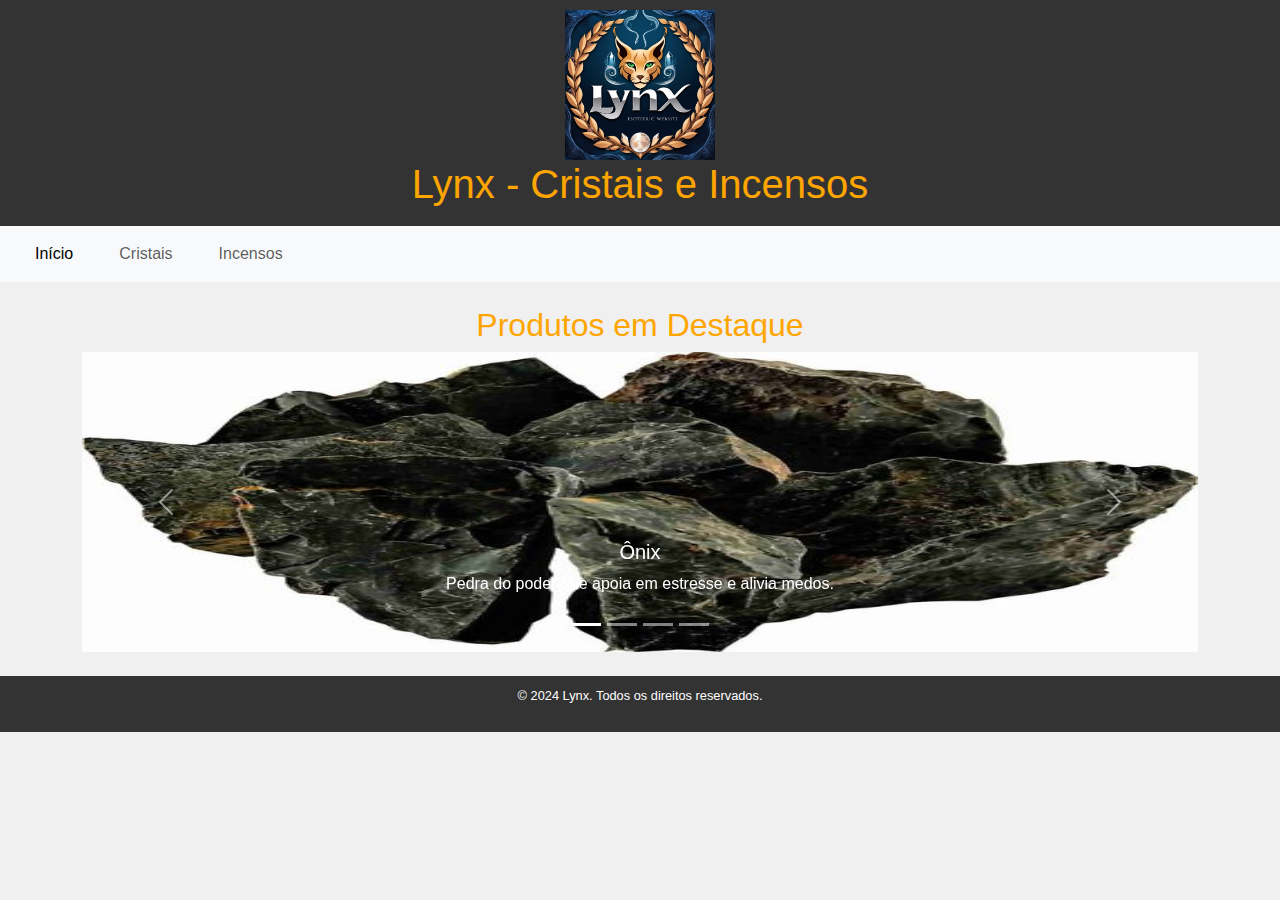
<file: index.html>
<!DOCTYPE html>
<html lang="pt-BR">
<head>
    <meta charset="UTF-8">
    <meta name="viewport" content="width=device-width, initial-scale=1.0">
    <title>Lynx</title>
    <link href="https://cdn.jsdelivr.net/npm/bootstrap@5.3.0/dist/css/bootstrap.min.css" rel="stylesheet">
    <script src="https://cdn.jsdelivr.net/npm/bootstrap@5.3.0/dist/js/bootstrap.bundle.min.js"></script>
    <link rel="stylesheet" href="/css/estilo.css">
</head>
<body>

    <header class="header-small text-center">
        <img src="/imgs/logo.jpg" alt="Logo do Site" class="logo-img">
        <h1>Lynx - Cristais e Incensos</h1>
    </header>

    <nav class="navbar navbar-expand-lg navbar-light bg-light">
        <div class="container-fluid">
            <ul class="navbar-nav me-auto mb-2 mb-lg-0">
                <li class="nav-item">
                    <a class="nav-link active" aria-current="page" href="/index.html">Início</a>
                </li>
                <li class="nav-item">
                    <a class="nav-link" href="/Cristais/index.html">Cristais</a>
                </li>
                <li class="nav-item">
                    <a class="nav-link" href="/Incensos/index.html">Incensos</a>
                </li>
            </ul>
        </div>
    </nav>

    <section class="container mt-4">
        <h2 class="text-center">Produtos em Destaque</h2>
        <div id="carouselExampleIndicators" class="carousel slide" data-bs-ride="carousel">
            <div class="carousel-indicators">
                <button type="button" data-bs-target="#carouselExampleIndicators" data-bs-slide-to="0" class="active" aria-current="true" aria-label="Slide 1"></button>
                <button type="button" data-bs-target="#carouselExampleIndicators" data-bs-slide-to="1" aria-label="Slide 2"></button>
                <button type="button" data-bs-target="#carouselExampleIndicators" data-bs-slide-to="2" aria-label="Slide 3"></button>
                <button type="button" data-bs-target="#carouselExampleIndicators" data-bs-slide-to="3" aria-label="Slide 4"></button>
            </div>
            <div class="carousel-inner">
                <div class="carousel-item active">
                    <img src="/imgs/Onix.jpeg" class="d-block w-100" alt="Ônix">
                    <div class="carousel-caption d-none d-md-block">
                        <h5>Ônix</h5>
                        <p>Pedra do poder que apoia em estresse e alivia medos.</p>
                    </div>
                </div>
                <div class="carousel-item">
                    <img src="/imgs/palo santo.jpeg" class="d-block w-100" alt="Palo Santo">
                    <div class="carousel-caption d-none d-md-block">
                        <h5>Palo Santo</h5>
                        <p>Limpa as energias negativas, traz paz e harmoniza o ambiente.</p>
                    </div>
                </div>
                <div class="carousel-item">
                    <img src="/imgs/quartzo.jpeg" class="d-block w-100" alt="Quartzo Rosa">
                    <div class="carousel-caption d-none d-md-block">
                        <h5>Quartzo Rosa</h5>
                        <p>Pedra do amor e da paz, purifica o coração e oferece conforto.</p>
                    </div>
                </div>
                <div class="carousel-item">
                    <img src="/imgs/alecrim.jpeg" class="d-block w-100" alt="Alecrim">
                    <div class="carousel-caption d-none d-md-block">
                        <h5>Alecrim</h5>
                        <p>Melhora a concentração e estimula a mente.</p>
                    </div>
                </div>
            </div>
            <button class="carousel-control-prev" type="button" data-bs-target="#carouselExampleIndicators" data-bs-slide="prev">
                <span class="carousel-control-prev-icon" aria-hidden="true"></span>
                <span class="visually-hidden">Previous</span>
            </button>
            <button class="carousel-control-next" type="button" data-bs-target="#carouselExampleIndicators" data-bs-slide="next">
                <span class="carousel-control-next-icon" aria-hidden="true"></span>
                <span class="visually-hidden">Next</span>
            </button>
        </div>
    </section>

    <footer class="footer-small text-center mt-4">
        <p>&copy; 2024 Lynx. Todos os direitos reservados.</p>
    </footer>    

</body>
</html>
</file>
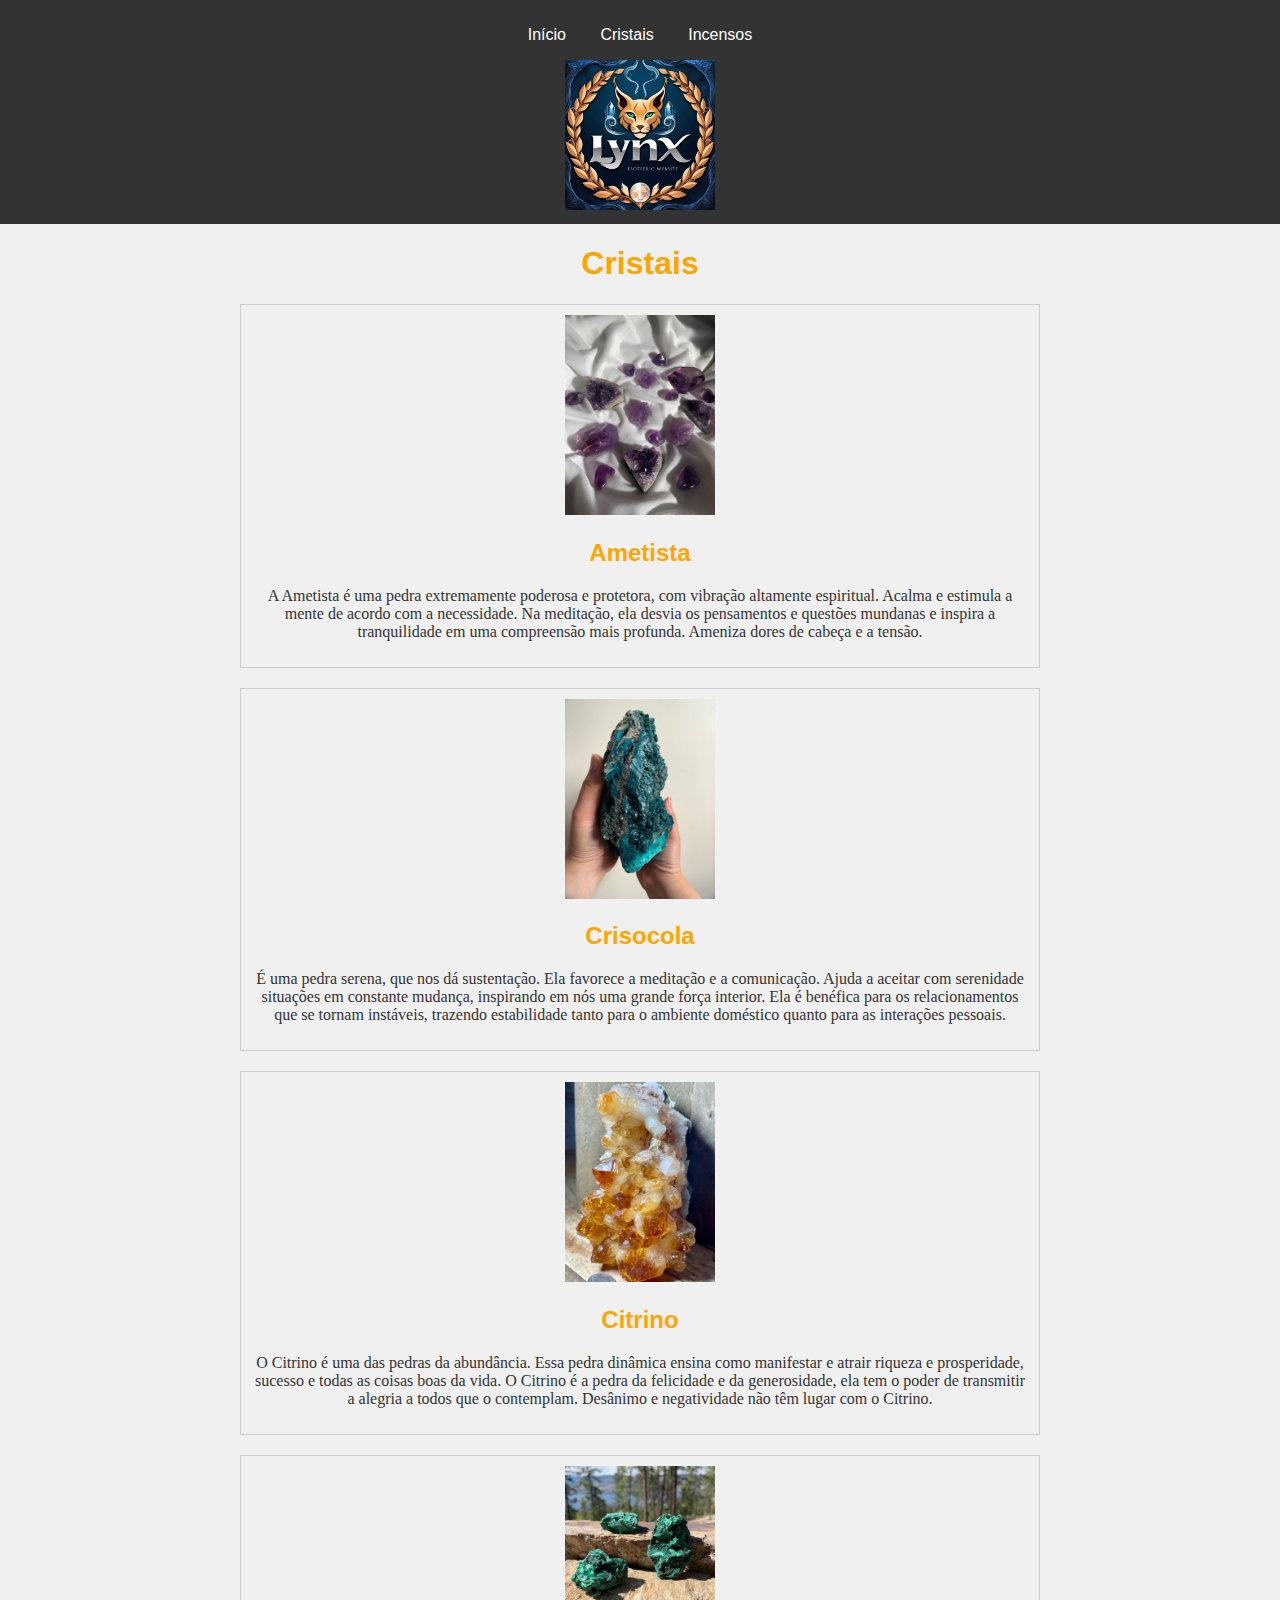
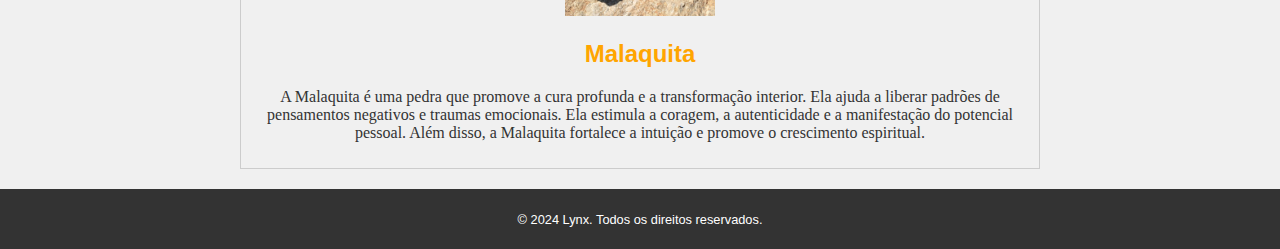
<file: Cristais/index.html>
<!DOCTYPE html>
<html lang="pt-BR">
<head>
    <meta charset="UTF-8">
    <meta name="viewport" content="width=device-width, initial-scale=1.0">
    <title>Cristais - Lynx</title>
    <link rel="stylesheet" href="/css/estilo.css">
</head>
<body>
    <header>
        <nav>
            <ul>
                <li><a href="/index.html">Início</a></li>
                <li><a href="/Cristais/index.html">Cristais</a></li>
                <li><a href="/Incensos/index.html">Incensos</a></li>
            </ul>
        </nav>
        <img src="/imgs/logo.jpg" alt="Logo do Site">
    </header>
    
    <main>
        <h1>Cristais</h1>
        
        <div class="product">
            <img src="/imgs/Ametista.jpeg" alt="Ametista">
            <h2>Ametista</h2>
            <p>A Ametista é uma pedra extremamente poderosa e protetora, com vibração altamente espiritual. Acalma e estimula a mente de acordo com a necessidade. Na meditação, ela desvia os pensamentos e questões mundanas e inspira a tranquilidade em uma compreensão mais profunda. Ameniza dores de cabeça e a tensão.</p>
        </div>

        <div class="product">
            <img src="/imgs/Chrysocolla.jpeg" alt="Crisocola">
            <h2>Crisocola</h2>
            <p>É uma pedra serena, que nos dá sustentação. Ela favorece a meditação e a comunicação. Ajuda a aceitar com serenidade situações em constante mudança, inspirando em nós uma grande força interior. Ela é benéfica para os relacionamentos que se tornam instáveis, trazendo estabilidade tanto para o ambiente doméstico quanto para as interações pessoais.</p>
        </div>

        <div class="product">
            <img src="/imgs/Citrino.jpeg" alt="Citrino">
            <h2>Citrino</h2>
            <p>O Citrino é uma das pedras da abundância. Essa pedra dinâmica ensina como manifestar e atrair riqueza e prosperidade, sucesso e todas as coisas boas da vida. O Citrino é a pedra da felicidade e da generosidade, ela tem o poder de transmitir a alegria a todos que o contemplam. Desânimo e negatividade não têm lugar com o Citrino.</p>
        </div>

        <div class="product">
            <img src="/imgs/Malaquita.jpeg" alt="Malaquita">
            <h2>Malaquita</h2>
            <p>A Malaquita é uma pedra que promove a cura profunda e a transformação interior. Ela ajuda a liberar padrões de pensamentos negativos e traumas emocionais. Ela estimula a coragem, a autenticidade e a manifestação do potencial pessoal. Além disso, a Malaquita fortalece a intuição e promove o crescimento espiritual.</p>
        </div>
    </main>
    
    <footer>
        <p>&copy; 2024 Lynx. Todos os direitos reservados.</p>
    </footer>
</body>
</html>
</file>
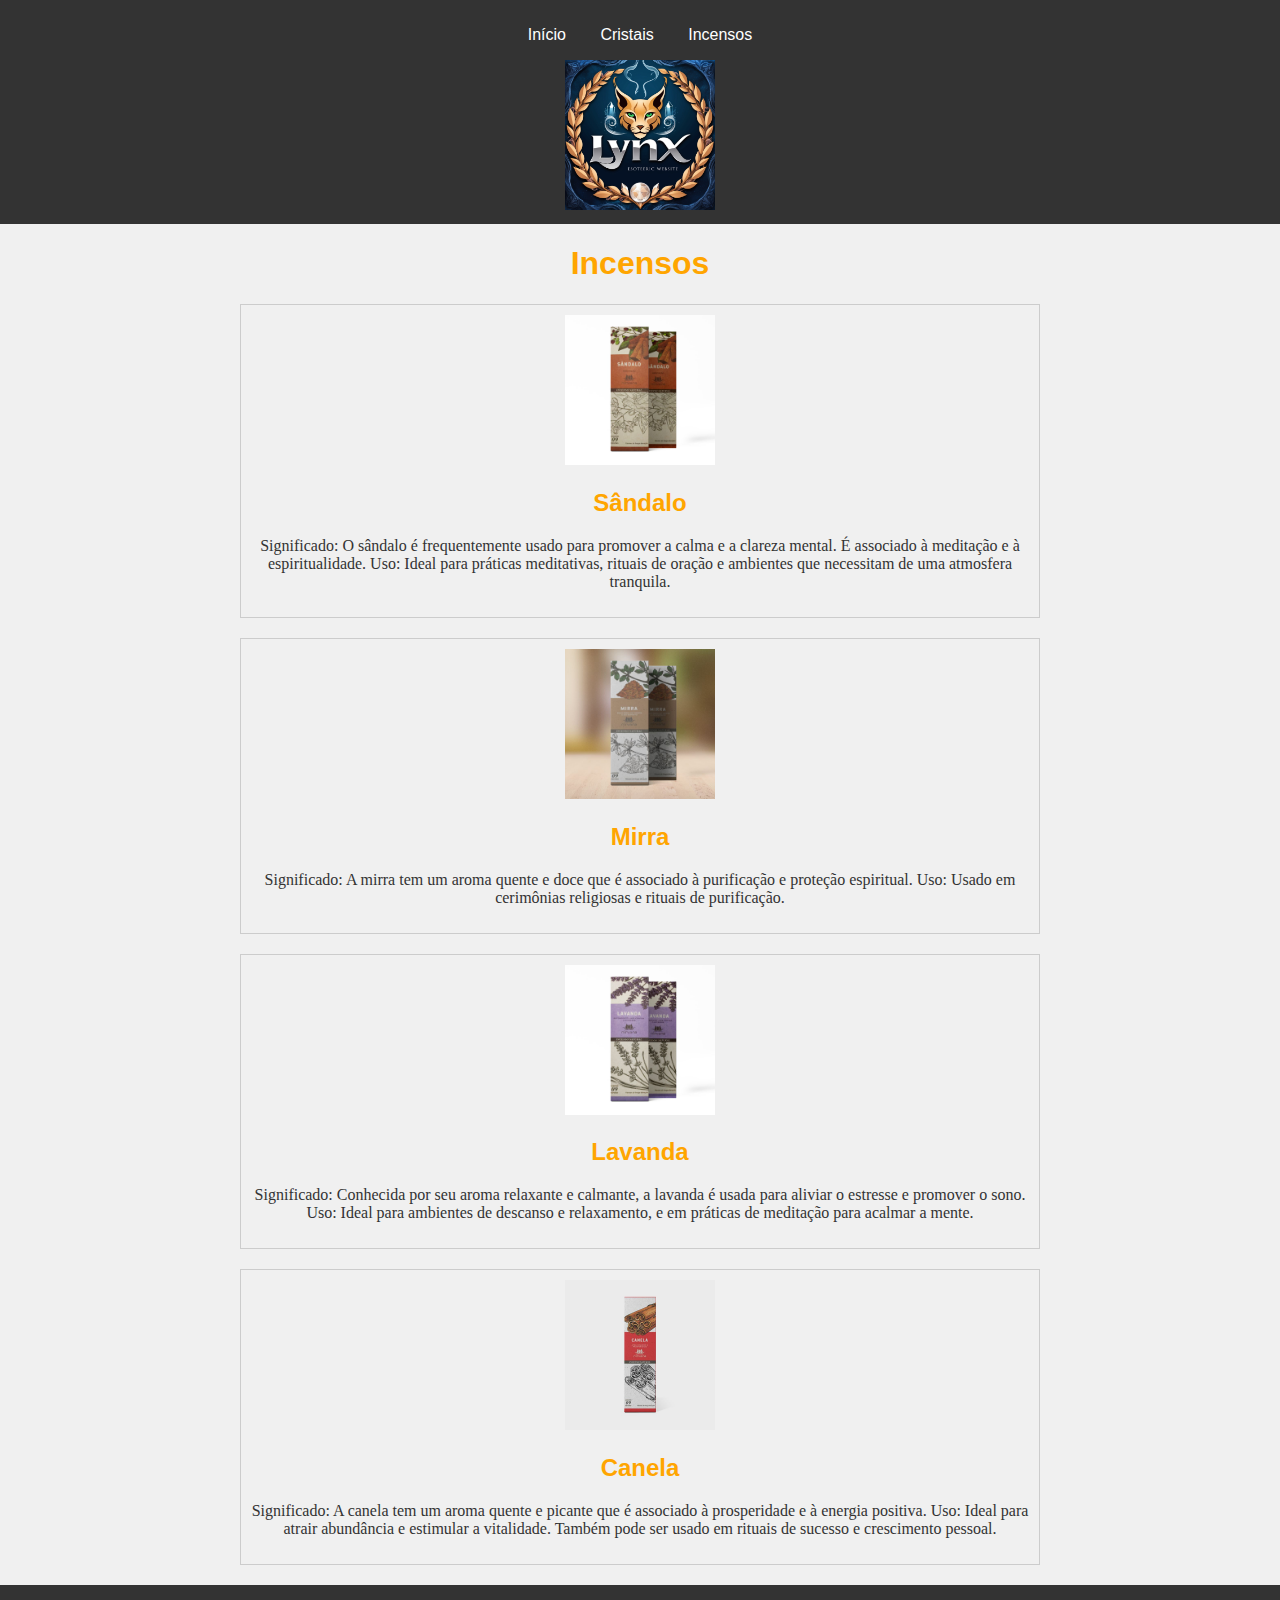
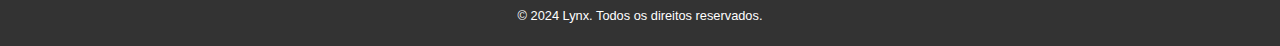
<file: Incensos/index.html>
<!DOCTYPE html>
<html lang="pt-BR">
<head>
    <meta charset="UTF-8">
    <meta name="viewport" content="width=device-width, initial-scale=1.0">
    <title>Incensos - Lynx</title>
    <link rel="stylesheet" href="/css/estilo.css">
</head>
<body>
    <header>
        <nav>
            <ul>
                <li><a href="/index.html">Início</a></li>
                <li><a href="/Cristais/index.html">Cristais</a></li>
                <li><a href="/Incensos/index.html">Incensos</a></li>
            </ul>
        </nav>
        <img src="/imgs/logo.jpg" alt="Logo do Site">
    </header>
    
    <main>
        <h1>Incensos</h1>
        
        <div class="product">
            <img src="/imgs/sândalo.jpeg" alt="Sândalo">
            <h2>Sândalo</h2>
            <p>Significado: O sândalo é frequentemente usado para promover a calma e a clareza mental. É associado à meditação e à espiritualidade. Uso: Ideal para práticas meditativas, rituais de oração e ambientes que necessitam de uma atmosfera tranquila.</p>
        </div>

        <div class="product">
            <img src="/imgs/mirra.jpeg" alt="Mirra">
            <h2>Mirra</h2>
            <p>Significado: A mirra tem um aroma quente e doce que é associado à purificação e proteção espiritual. Uso: Usado em cerimônias religiosas e rituais de purificação.</p>
        </div>

        <div class="product">
            <img src="/imgs/lavanda.jpeg" alt="Lavanda">
            <h2>Lavanda</h2>
            <p>Significado: Conhecida por seu aroma relaxante e calmante, a lavanda é usada para aliviar o estresse e promover o sono. Uso: Ideal para ambientes de descanso e relaxamento, e em práticas de meditação para acalmar a mente.</p>
        </div>

        <div class="product">
            <img src="/imgs/canela.jpeg" alt="Canela">
            <h2>Canela</h2>
            <p>Significado: A canela tem um aroma quente e picante que é associado à prosperidade e à energia positiva. Uso: Ideal para atrair abundância e estimular a vitalidade. Também pode ser usado em rituais de sucesso e crescimento pessoal.</p>
        </div>
    </main>
    
    <footer>
        <p>&copy; 2024 Lynx. Todos os direitos reservados.</p>
    </footer>
</body>
</html>
</file>
<file: css/estilo.css>
body {
    background-color: #f0f0f0;
    font-family: 'Arial', sans-serif;
    margin: 0;
    padding: 0;
    text-align: center;
}

header, footer {
    background-color: #333;
    color: #fff;
    padding: 10px 0;
}

nav ul {
    list-style: none;
    padding: 0;
}

nav ul li {
    display: inline;
    margin: 0 15px;
}

nav ul li a {
    color: #fff;
    text-decoration: none;
    font-family: 'Verdana', sans-serif;
}

nav ul li a:hover {
    color: #ffa500; 
}

main {
    margin: 20px auto;
    max-width: 800px;
    font-family: 'Georgia', serif;
    color: #333;
}

h1, h2 {
    color: #ffa500;
    font-family: 'Trebuchet MS', sans-serif;
}

img {
    max-width: 100%;
    height: auto;
}

header img {
    max-width: 150px;
    height: auto;
}

.carousel img {
    max-height: 300px;
}

.content-center {
    margin: 0 auto;
    text-align: center;
}

.product {
    border: 1px solid #ccc;
    padding: 10px;
    margin-bottom: 20px;
}

.product img {
    max-width: 150px;
    height: auto;
}

.external-link {
    color: #0066cc;
    text-decoration: none;
}

.external-link:hover {
    text-decoration: underline;
}

footer p {
    font-size: 0.8em;
}
</file>
